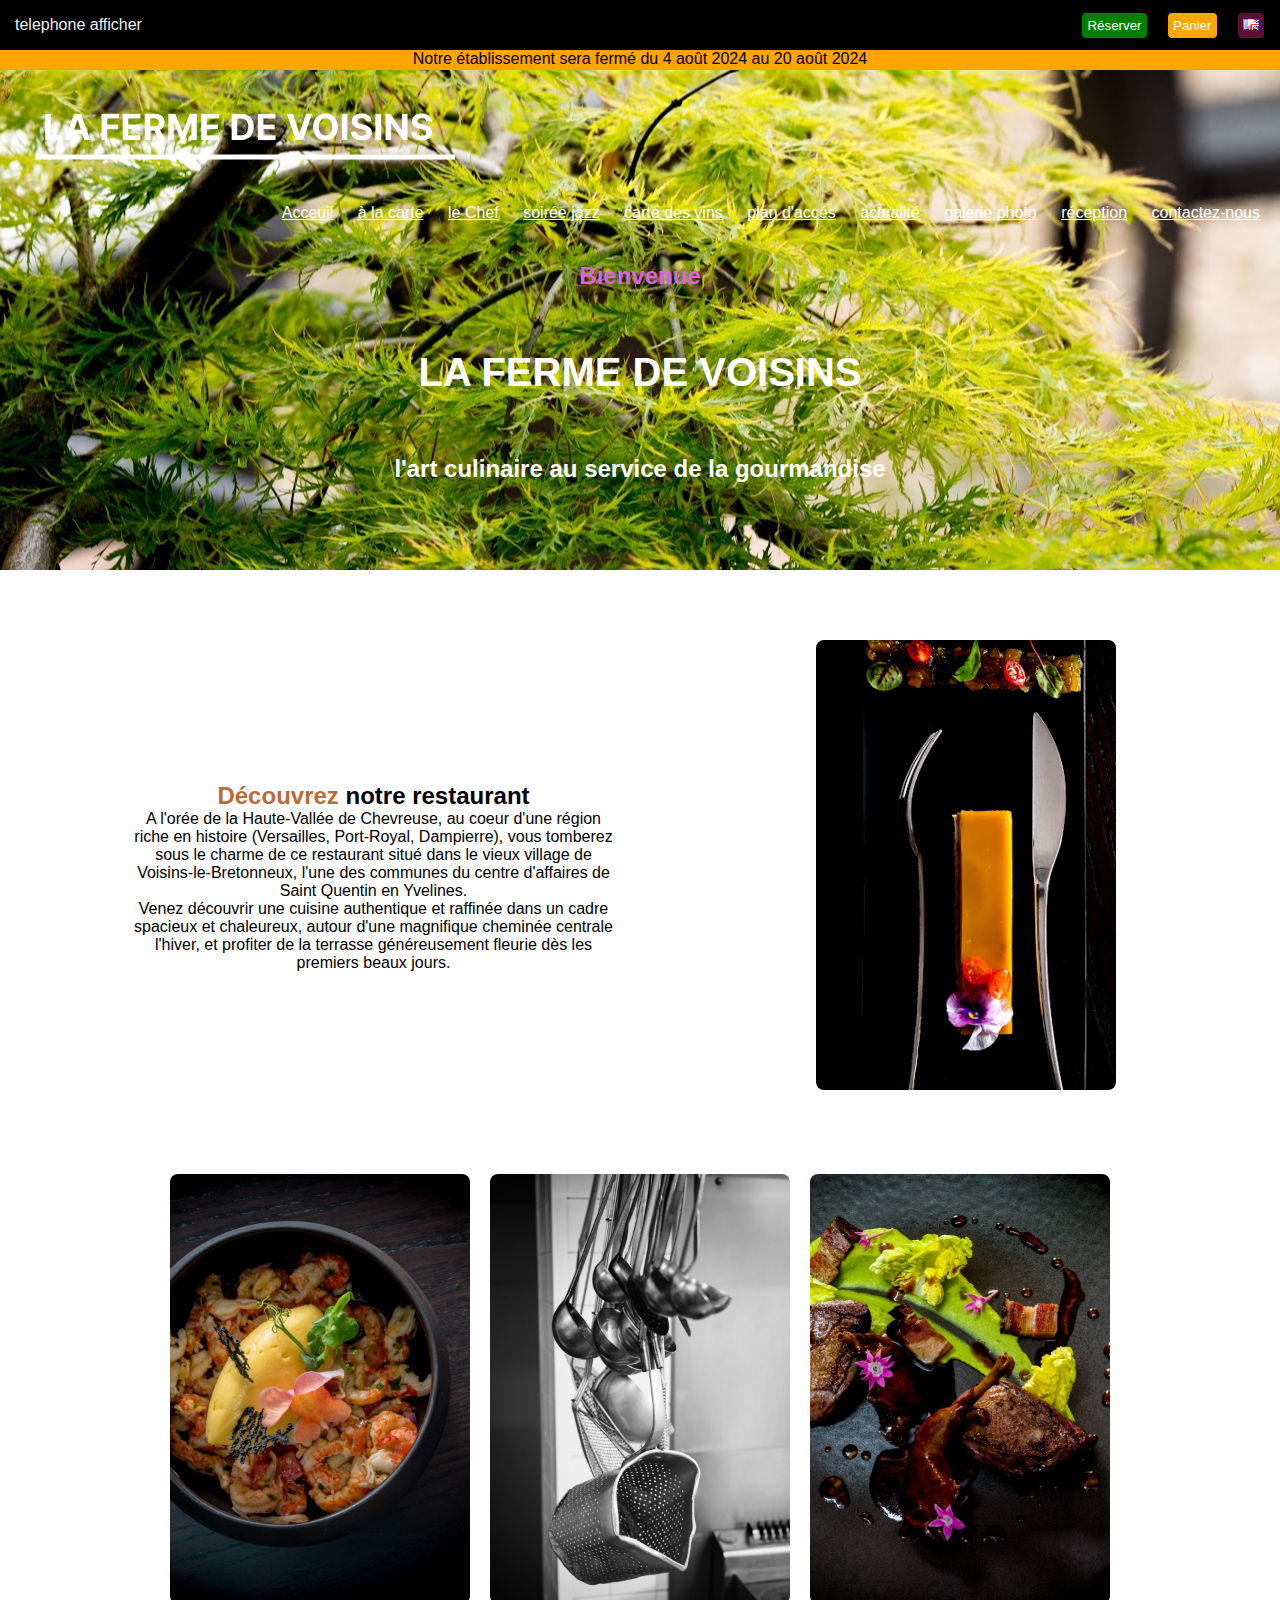
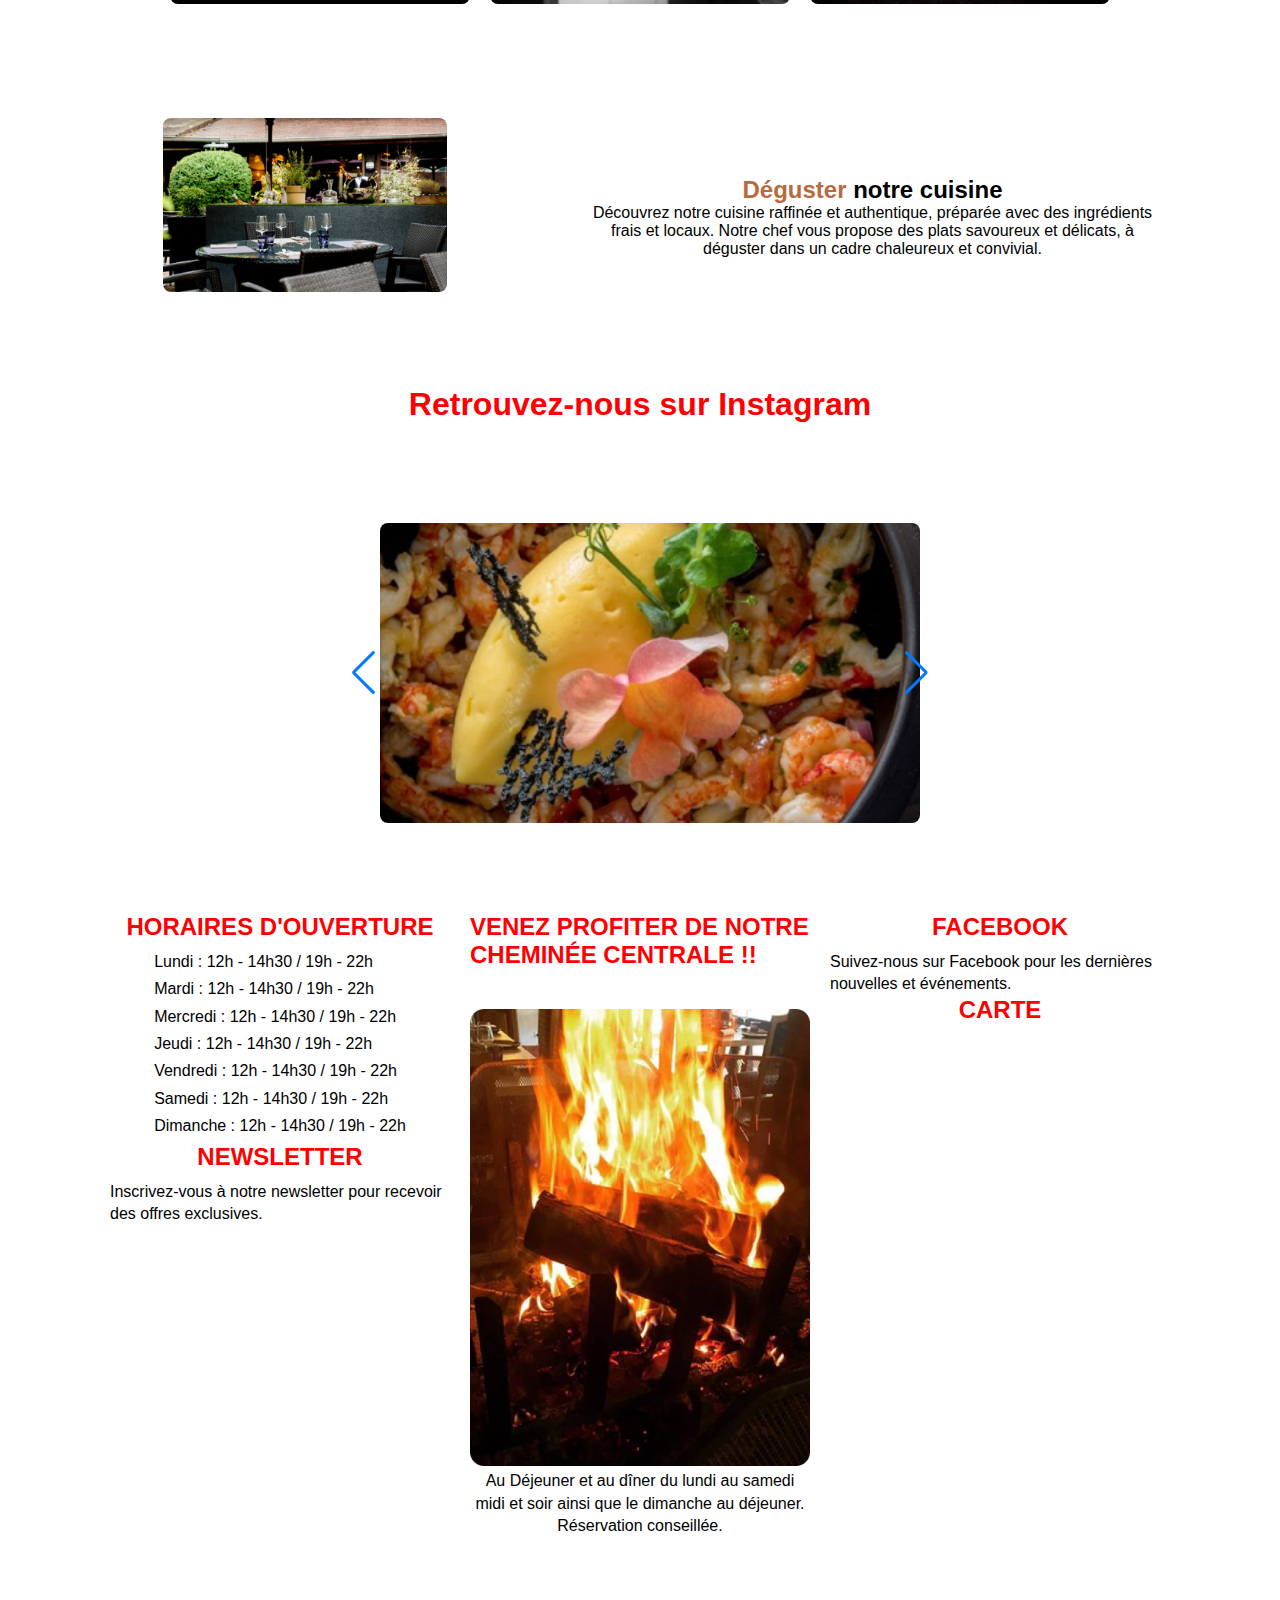
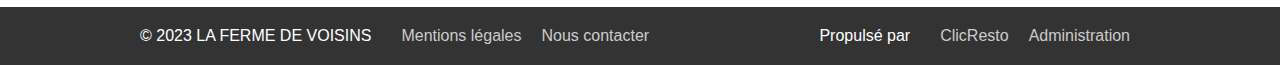
<file: index.html>
<!DOCTYPE html>
<html lang="fr">

<head>
    <meta charset="UTF-8">
    <meta name="viewport" content="width=device-width, initial-scale=1.0">
    <link rel="apple-touch-icon" sizes="180x180" href="./apple-touch-icon.png">
    <link rel="icon" type="image/png" sizes="32x32" href="./favicon-32x32.png">
    <link rel="icon" type="image/png" sizes="16x16" href="./favicon-16x16.png">
    <link rel="manifest" href="./site.webmanifest">
    <link rel="mask-icon" href="./safari-pinned-tab.svg" color="#5bbad5">
    <meta name="msapplication-TileColor" content="#da532c">
    <meta name="theme-color" content="#ffffff">
    <meta name="Restaurant - La Ferme Des Voisins" content="Venez découvrir notre restaurant ">
    <title>La Ferme Des Voisins</title>
    <link rel="stylesheet" href="https://cdn.jsdelivr.net/npm/swiper@11/swiper-bundle.min.css" />
    <link rel="stylesheet" href="./assets/css/app.css">
</head>

<body>
    <header>

        <div class="container-struct">

            <div class="container-row sb">
                <div>
                    <p class="tel">telephone afficher </p>
                </div>
                <div>
                    <nav class="barre">
                        <ul>
                            <li> <button class="reserver">Réserver</button></li>
                            <li><button class="panier">Panier</button></li>
                            <li class="languages">
                                <button class="lang">
                                    <img src="./assets/img/language.png" alt="Langues" class="btn-img">
                                </button>

                            </li>
                        </ul>
                    </nav>

                </div>

            </div>
        </div>
        <p class="bord">Notre établissement sera fermé du 4 août 2024 au 20 août 2024</p>
    </header>







    <main>
        <div class="container">
            <div class="container-bo">
                <div class="logo">
                    <a href="./index.html"><img src="./assets/img/logo.png" alt="logo de la ferme des voisins"></a>
                </div>
                <nav class="menu">
                    <ul>
                        <li><a href="./index.html">Acceuil</a></li>
                        <li><a href="./carte.html">à la carte</a></li>
                        <li><a href="./chef.html">le Chef</a></li>
                        <li><a href="./jazz.html">soirée jazz</a></li>
                        <li><a href="./boisson.html">carte des vins</a></li>
                        <li><a href="#contact">plan d'accés</a></li>
                        <li><a href="">actualité</a></li>
                        <li><a href="">galerie photo</a></li>
                        <li><a href="">réception</a></li>
                        <li><a href="">contactez-nous</a></li>
                    </ul>
                </nav>

            </div>
            <p class="wel">Bienvenue</p>

            <section class="welcome">
                <h1>LA FERME DE VOISINS</h1>
                <P class="r">l'art culinaire au service de la gourmandise</P>
            </section>
        </div>

        <div class="burger">
            <button class="burger-btn" id="burger-btn">☰</button>
            <nav class="mobile-menu" id="mobile-menu">
                <ul class="mobile-menu-content">
                    <li><a href="./index.html">Accueil</a></li>
                    <li><a href="./carte.html">à la carte</a></li>
                    <li><a href="./chef.html">le Chef</a></li>
                    <li><a href="./jazz.html">soirée jazz</a></li>
                    <li><a href="./boisson.html">carte des vins</a></li>
                    <li><a href="#contact">plan d'accés</a></li>
                    <li><a href="#">actualité</a></li>
                    <li><a href="#">galerie photo</a></li>
                    <li><a href="#">réception</a></li>
                    <li><a href="#">contactez-nous</a></li>
                </ul>
            </nav>
        </div>



        <div class="container-struct">
            <section class="restaurant">
                <div class="content">
                    <div class="text">
                        <h2 class="devouvrez"> <span>Découvrez</span> notre restaurant</h2>
                        <p class="deco">A l'orée de la Haute-Vallée de Chevreuse, au coeur d'une région riche en
                            histoire
                            (Versailles,
                            Port-Royal, Dampierre), vous tomberez sous le charme de ce restaurant situé dans le vieux
                            village de Voisins-le-Bretonneux, l'une des communes du centre d'affaires de Saint Quentin
                            en
                            Yvelines.</p>
                        <p class="deco">Venez découvrir une cuisine authentique et raffinée dans un cadre spacieux et
                            chaleureux,
                            autour
                            d'une magnifique cheminée centrale l'hiver, et profiter de la terrasse généreusement fleurie
                            dès
                            les premiers beaux jours.</p>
                    </div>
                    <div class="image b">
                        <img src="./assets/img/24.png" alt="Image du restaurant">
                    </div>
                </div>
            </section>


            <section class="gallery">
                <div class="gallery-item">
                    <img src="./assets/img/15.png" alt="Image 1">
                </div>
                <div class="gallery-item">
                    <img src="./assets/img/16.png" alt="Image 2">
                </div>
                <div class="gallery-item">
                    <img src="./assets/img/17.png" alt="Image 3">
                </div>
            </section>
            <div class="container-struct">
                <section class="cuisine">
                    <div class="con">
                        <div class="notre">
                            <img src="./assets/img/19.png" alt="Déguster notre cuisine">
                        </div>
                        <div class="te">
                            <h2 class="decouvrez"> <span>Déguster</span> notre cuisine</h2>
                            <p>Découvrez notre cuisine raffinée et authentique, préparée avec des ingrédients frais et
                                locaux.
                                Notre chef vous propose des plats savoureux et délicats, à déguster dans un cadre
                                chaleureux
                                et
                                convivial.</p>
                        </div>
                    </div>
                </section>
            </div>


            <section class="instagram">
                <h2 class="insta">Retrouvez-nous sur Instagram</h2>
                <hr>
            </section>

            <section class="carousel">
                <div class="swiper">
                    <div class="swiper-wrapper">
                        <div class="swiper-slide"><img src="/assets/img/15.png" alt="Image Carousel 1"></div>
                        <div class="swiper-slide"><img src="/assets/img/16.png" alt="Image Carousel 2"></div>
                        <div class="swiper-slide"><img src="/assets/img/17.png" alt="Image Carousel 3"></div>
                    </div>
                    <!-- Add Pagination -->
                    <div class="swiper-pagination"></div>
                    <!-- Add Navigation -->
                    <div class="swiper-button-next"></div>
                    <div class="swiper-button-prev"></div>
                </div>
            </section>
        </div>
        <div class="container-struct">
            <section class="additional-info">
                <div class="info-item">
                    <h2>HORAIRES D'OUVERTURE</h2>
                    <ul class="opening-hours">
                        <li>Lundi : 12h - 14h30 / 19h - 22h</li>
                        <li>Mardi : 12h - 14h30 / 19h - 22h</li>
                        <li>Mercredi : 12h - 14h30 / 19h - 22h</li>
                        <li>Jeudi : 12h - 14h30 / 19h - 22h</li>
                        <li>Vendredi : 12h - 14h30 / 19h - 22h</li>
                        <li>Samedi : 12h - 14h30 / 19h - 22h</li>
                        <li>Dimanche : 12h - 14h30 / 19h - 22h</li>
                    </ul>
                    <h2>NEWSLETTER</h2>
                    <p>Inscrivez-vous à notre newsletter pour recevoir des offres exclusives.</p>
                </div>
                <div class="info-item">
                    <h2>VENEZ PROFITER DE NOTRE CHEMINÉE CENTRALE !!</h2>
                    <div class="del">
                        <div>
                            <img src="./assets/img/23.png" alt="Cheminée centrale">
                        </div>
                        <div class="autour">
                            <p>Au Déjeuner et au dîner du lundi au samedi midi et soir ainsi que le dimanche au
                                déjeuner.

                                Réservation conseillée.</p>
                        </div>
                    </div>

                </div>


                <div class="info-item">
                    <h2>FACEBOOK</h2>
                    <p>Suivez-nous sur Facebook pour les dernières nouvelles et événements.</p>
                    <h2>CARTE</h2>
                    <iframe
                        src="https://www.google.com/maps/embed?pb=!1m18!1m12!1m3!1d2630.28213069075!2d2.0465447750510193!3d48.75740830780953!2m3!1f0!2f0!3f0!3m2!1i1024!2i768!4f13.1!3m3!1m2!1s0x47e680e1735e4a41%3A0xc3657bbd897f1e63!2s4%20Rue%20de%20Port%20Royal%2C%2078960%20Voisins-le-Bretonneux!5e0!3m2!1sfr!2sfr!4v1721898395826!5m2!1sfr!2sfr"
                        width="600" height="450" style="border:0;" allowfullscreen="" loading="lazy"
                        referrerpolicy="no-referrer-when-downgrade">
                    </iframe>

                </div>
            </section>

        </div>

    </main>

    <footer class="footer">
        <div class="footer-container">
            <div class="footer-left">
                <p>&copy; 2023 LA FERME DE VOISINS</p>
                <nav>
                    <ul>
                        <li><a href="#">Mentions légales</a></li>
                        <li><a href="#">Nous contacter</a></li>
                    </ul>
                </nav>
            </div>
            <div class="footer-right">
                <p>Propulsé par</p>
                <nav>
                    <ul>
                        <li><a href="#">ClicResto</a></li>
                        <li><a href="#">Administration</a></li>
                    </ul>
                </nav>
            </div>
        </div>


    </footer>



    <script src="./assets/js/app.js"></script>
    <script src="https://cdn.jsdelivr.net/npm/swiper@11/swiper-bundle.min.js"></script>


</body>

</html>
</file>
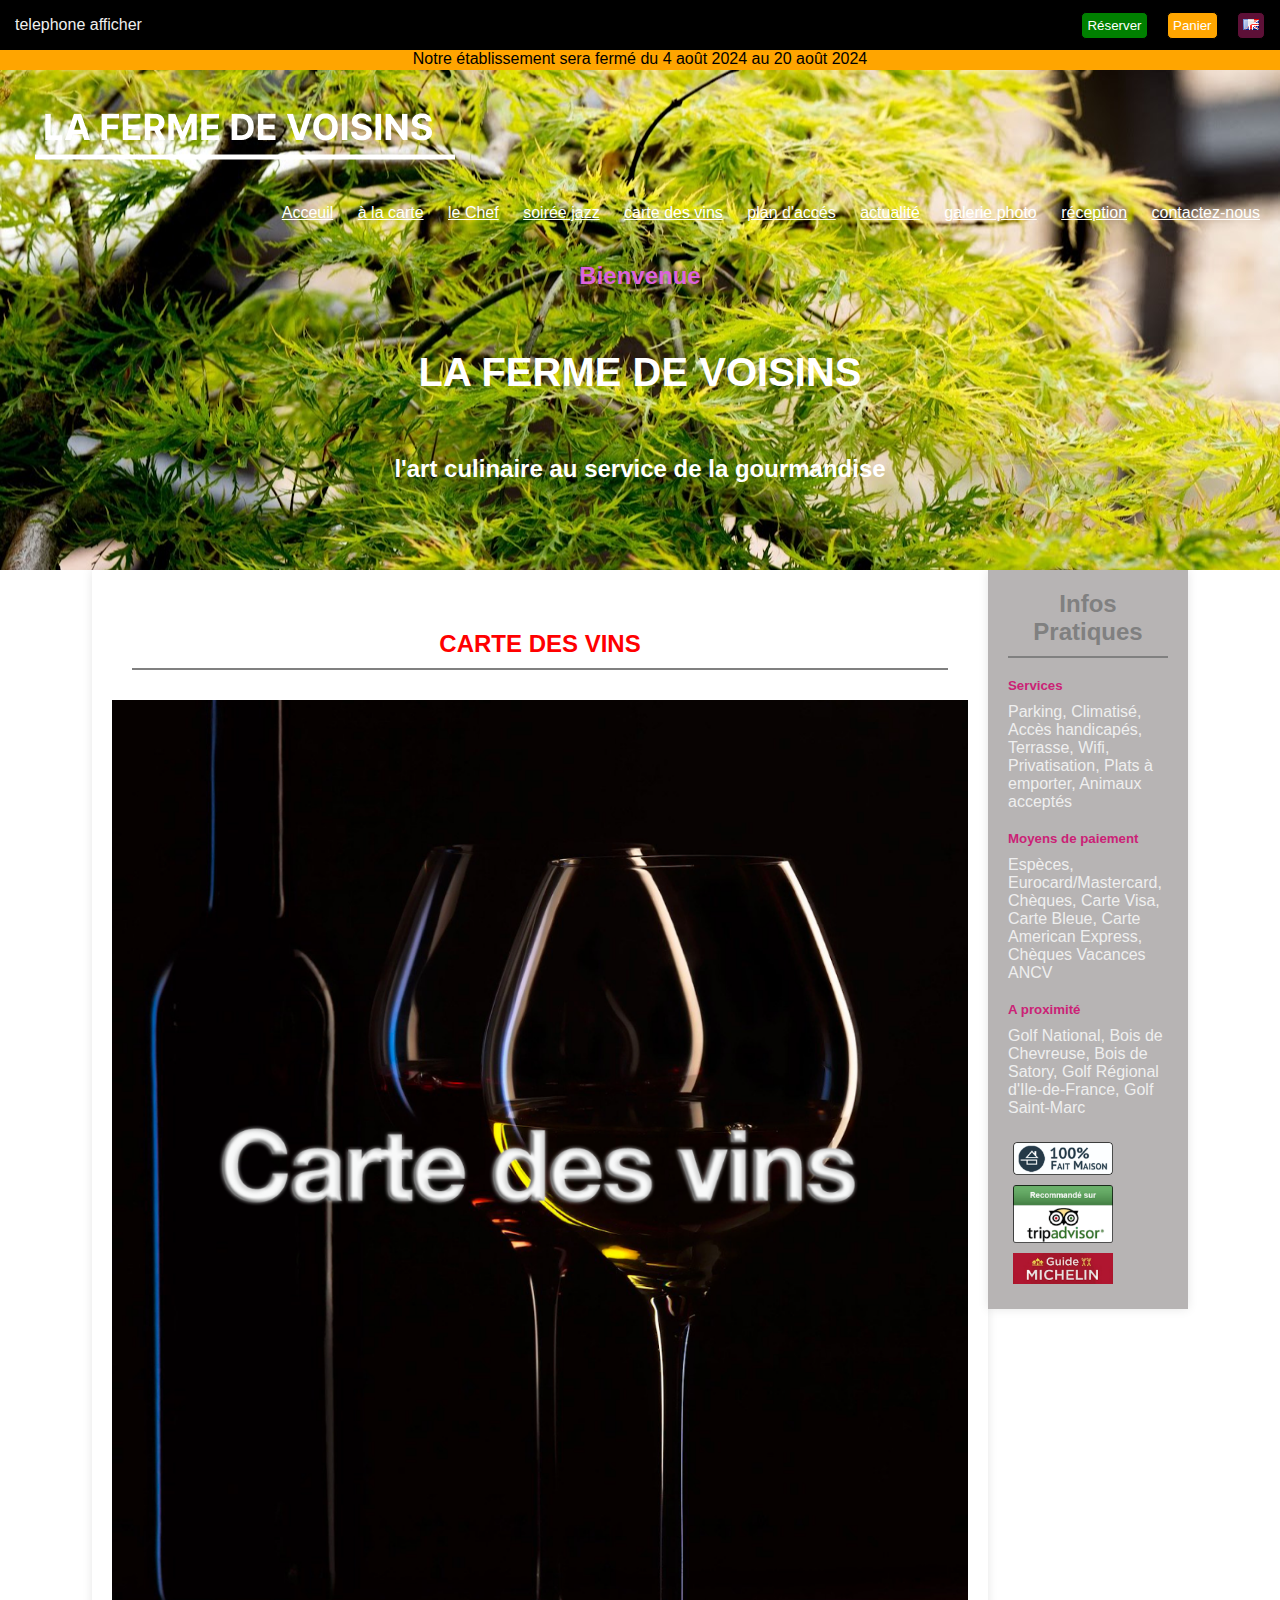
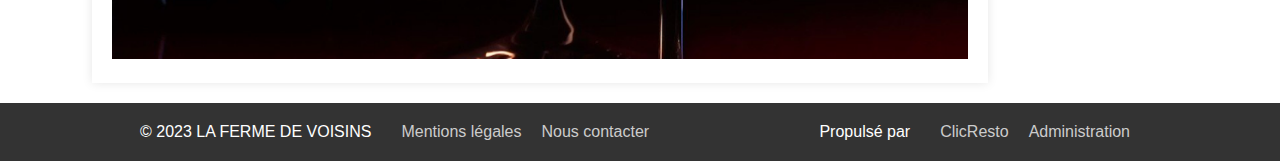
<file: boisson.html>
<!DOCTYPE html>
<html lang="en">

<head>
    <meta charset="UTF-8">
    <meta name="viewport" content="width=device-width, initial-scale=1.0">
    <link rel="apple-touch-icon" sizes="180x180" href="./apple-touch-icon.png">
    <link rel="icon" type="image/png" sizes="32x32" href="./favicon-32x32.png">
    <link rel="icon" type="image/png" sizes="16x16" href="./favicon-16x16.png">
    <link rel="manifest" href="./site.webmanifest">
    <link rel="mask-icon" href="./safari-pinned-tab.svg" color="#5bbad5">
    <meta name="msapplication-TileColor" content="#da532c">
    <meta name="theme-color" content="#ffffff">
    <title>La Ferme Des Voisins</title>
    <link rel="stylesheet" href="./assets/css/app.css">
</head>

<body>

    <header>

        <div class="container-struct">

            <div class="container-row sb">
                <div>
                    <p class="tel">telephone afficher </p>
                </div>
                <div>
                    <nav class="barre">
                        <ul>
                            <li> <button class="reserver">Réserver</button></li>
                            <li><button class="panier">Panier</button></li>
                            <li class="languages">
                                <button class="lang">
                                    <img src="./assets/img/language.png" alt="Langues" class="btn-img">
                                </button>
                            </li>
                        </ul>
                    </nav>

                </div>

            </div>
        </div>
        <p class="bord">Notre établissement sera fermé du 4 août 2024 au 20 août 2024</p>
    </header>
    <main>
        <div class="container">
            <div class="container-bo">
                <div class="logo">
                    <a href="./index.html"><img src="./assets/img/logo.png" alt="logo de la ferme des voisins"></a>
                </div>
                <nav class="menu">
                    <ul>
                        <li><a href="./index.html">Acceuil</a></li>
                        <li><a href="./carte.html">à la carte</a></li>
                        <li><a href="./chef.html">le Chef</a></li>
                        <li><a href="./jazz.html">soirée jazz</a></li>
                        <li><a href="./boisson.html">carte des vins</a></li>
                        <li><a href="#contact">plan d'accés</a></li>
                        <li><a href="">actualité</a></li>
                        <li><a href="">galerie photo</a></li>
                        <li><a href="">réception</a></li>
                        <li><a href="">contactez-nous</a></li>
                    </ul>
                </nav>

            </div>
            <p class="wel">Bienvenue</p>

            <section class="welcome">
                <h1>LA FERME DE VOISINS</h1>
                <P class="r">l'art culinaire au service de la gourmandise</P>
            </section>
        </div>

        <div class="burger">
            <button class="burger-btn" id="burger-btn">☰</button>
            <nav class="mobile-menu" id="mobile-menu">
                <ul class="mobile-menu-content">
                    <li><a href="./index.html">Accueil</a></li>
                    <li><a href="./carte.html">à la carte</a></li>
                    <li><a href="./chef.html">le Chef</a></li>
                    <li><a href="./jazz.html">soirée jazz</a></li>
                    <li><a href="./boisson.html">carte des vins</a></li>
                    <li><a href="#contact">plan d'accés</a></li>
                    <li><a href="#">actualité</a></li>
                    <li><a href="#">galerie photo</a></li>
                    <li><a href="#">réception</a></li>
                    <li><a href="#">contactez-nous</a></li>
                </ul>
            </nav>
        </div>
        <div class="container-struct">
            <div class="menu-container">

                <section class="menu-section">
                    <h1 class="ab">Carte des vins</h1>
                    <img src="./assets/img/50.png" alt="photos d'une soirée" class="vi">

                </section>
                <section class="infos-pratiques">
                    <h2 class="av">Infos Pratiques</h2>
                    <div class="services">
                        <h5 class="se">Services</h5>
                        <p>Parking, Climatisé, Accès handicapés, Terrasse, Wifi, Privatisation, Plats à emporter,
                            Animaux
                            acceptés</p>
                    </div>
                    <div class="moyens-paiement">
                        <h5 class="se">Moyens de paiement</h5>
                        <p>Espèces, Eurocard/Mastercard, Chèques, Carte Visa, Carte Bleue, Carte American Express,
                            Chèques
                            Vacances ANCV</p>
                    </div>
                    <div class="a-proximite">
                        <h5 class="se">A proximité</h5>
                        <p>Golf National, Bois de Chevreuse, Bois de Satory, Golf Régional d'Ile-de-France, Golf
                            Saint-Marc
                        </p>
                    </div>
                    <div class="recommandations">
                        <img src="./assets/img/44.png" alt="100% Fait Maison">
                        <img src="./assets/img/45.png" alt="Recommandé par Tripadvisor">
                        <img src="./assets/img/47.png" alt="Guide Michelin">
                    </div>
                </section>
            </div>
        </div>


    </main>

    <footer class="footer">
        <div class="footer-container">
            <div class="footer-left">
                <p>&copy; 2023 LA FERME DE VOISINS</p>
                <nav>
                    <ul>
                        <li><a href="#">Mentions légales</a></li>
                        <li><a href="#">Nous contacter</a></li>
                    </ul>
                </nav>
            </div>
            <div class="footer-right">
                <p>Propulsé par</p>
                <nav>
                    <ul>
                        <li><a href="#">ClicResto</a></li>
                        <li><a href="#">Administration</a></li>
                    </ul>
                </nav>
            </div>
        </div>


    </footer>

    <script src="./assets/js/app.js"></script>
</body>

</html>
</file>
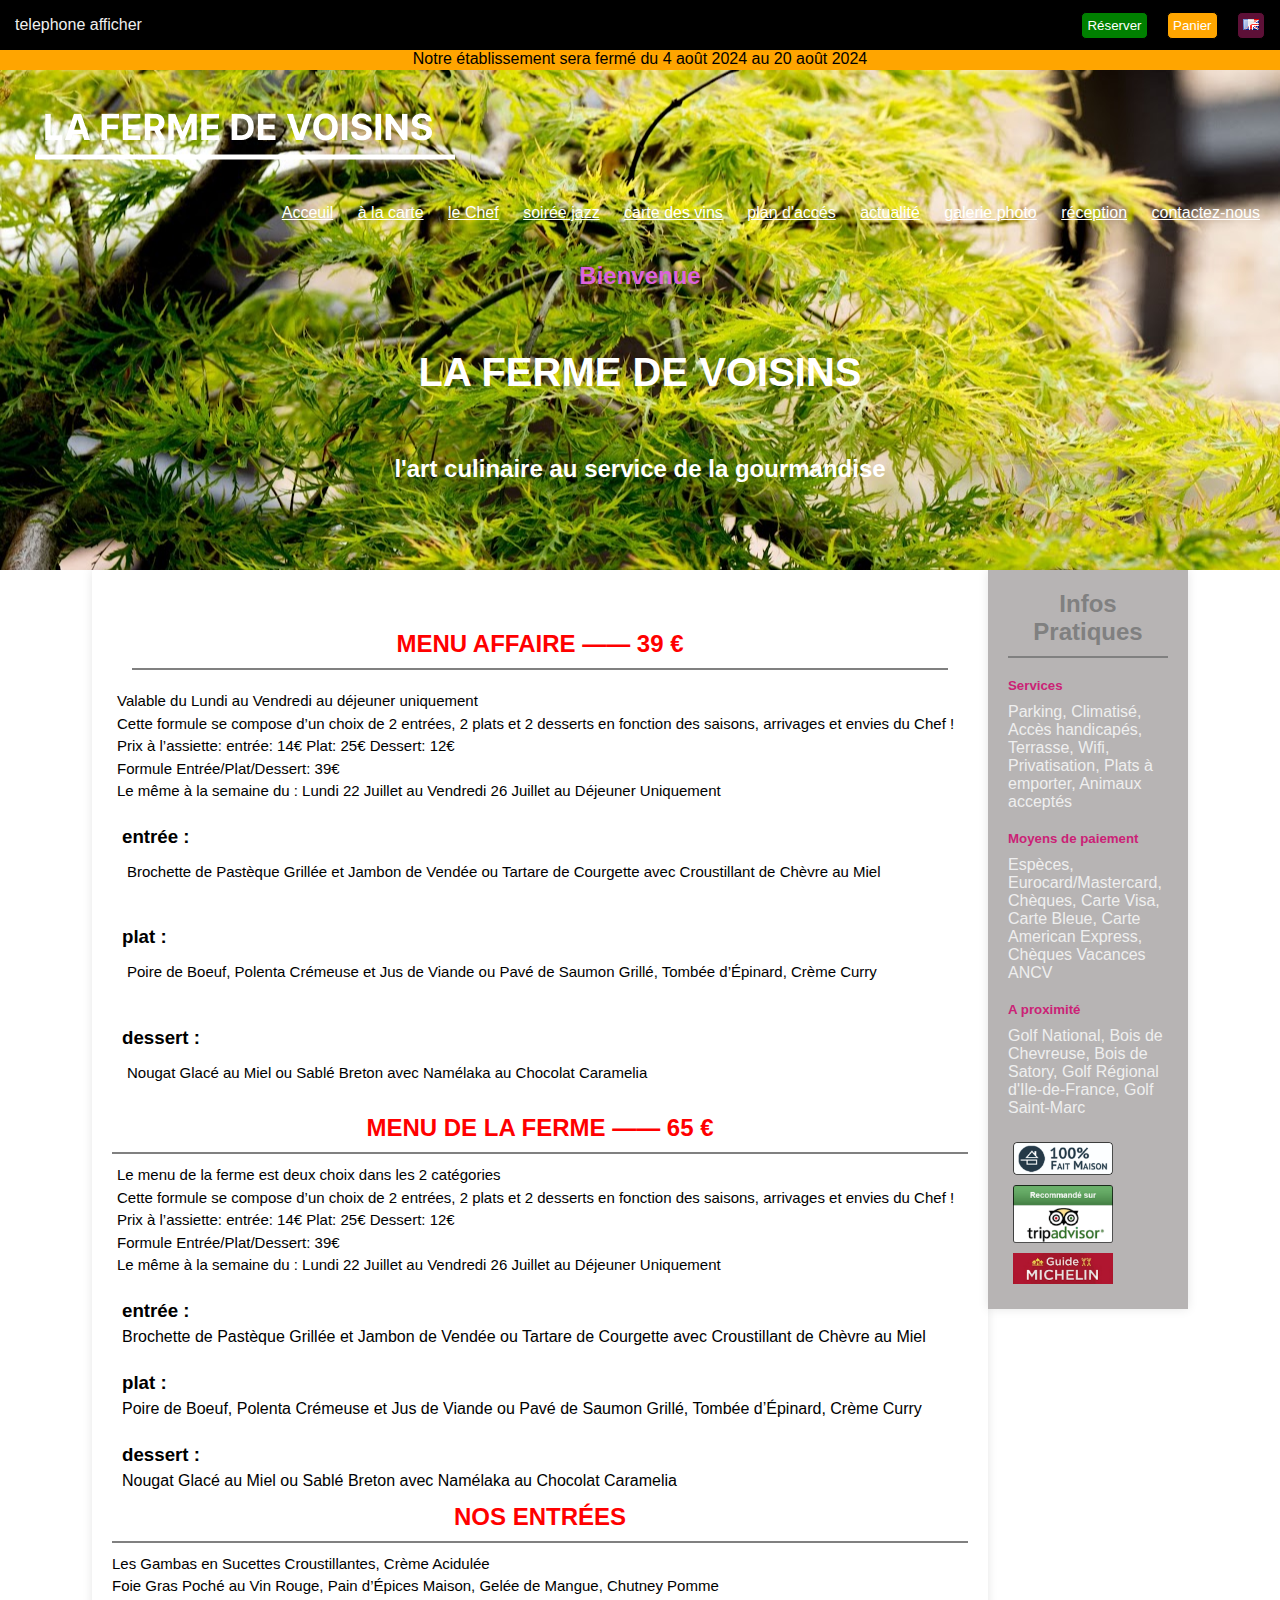
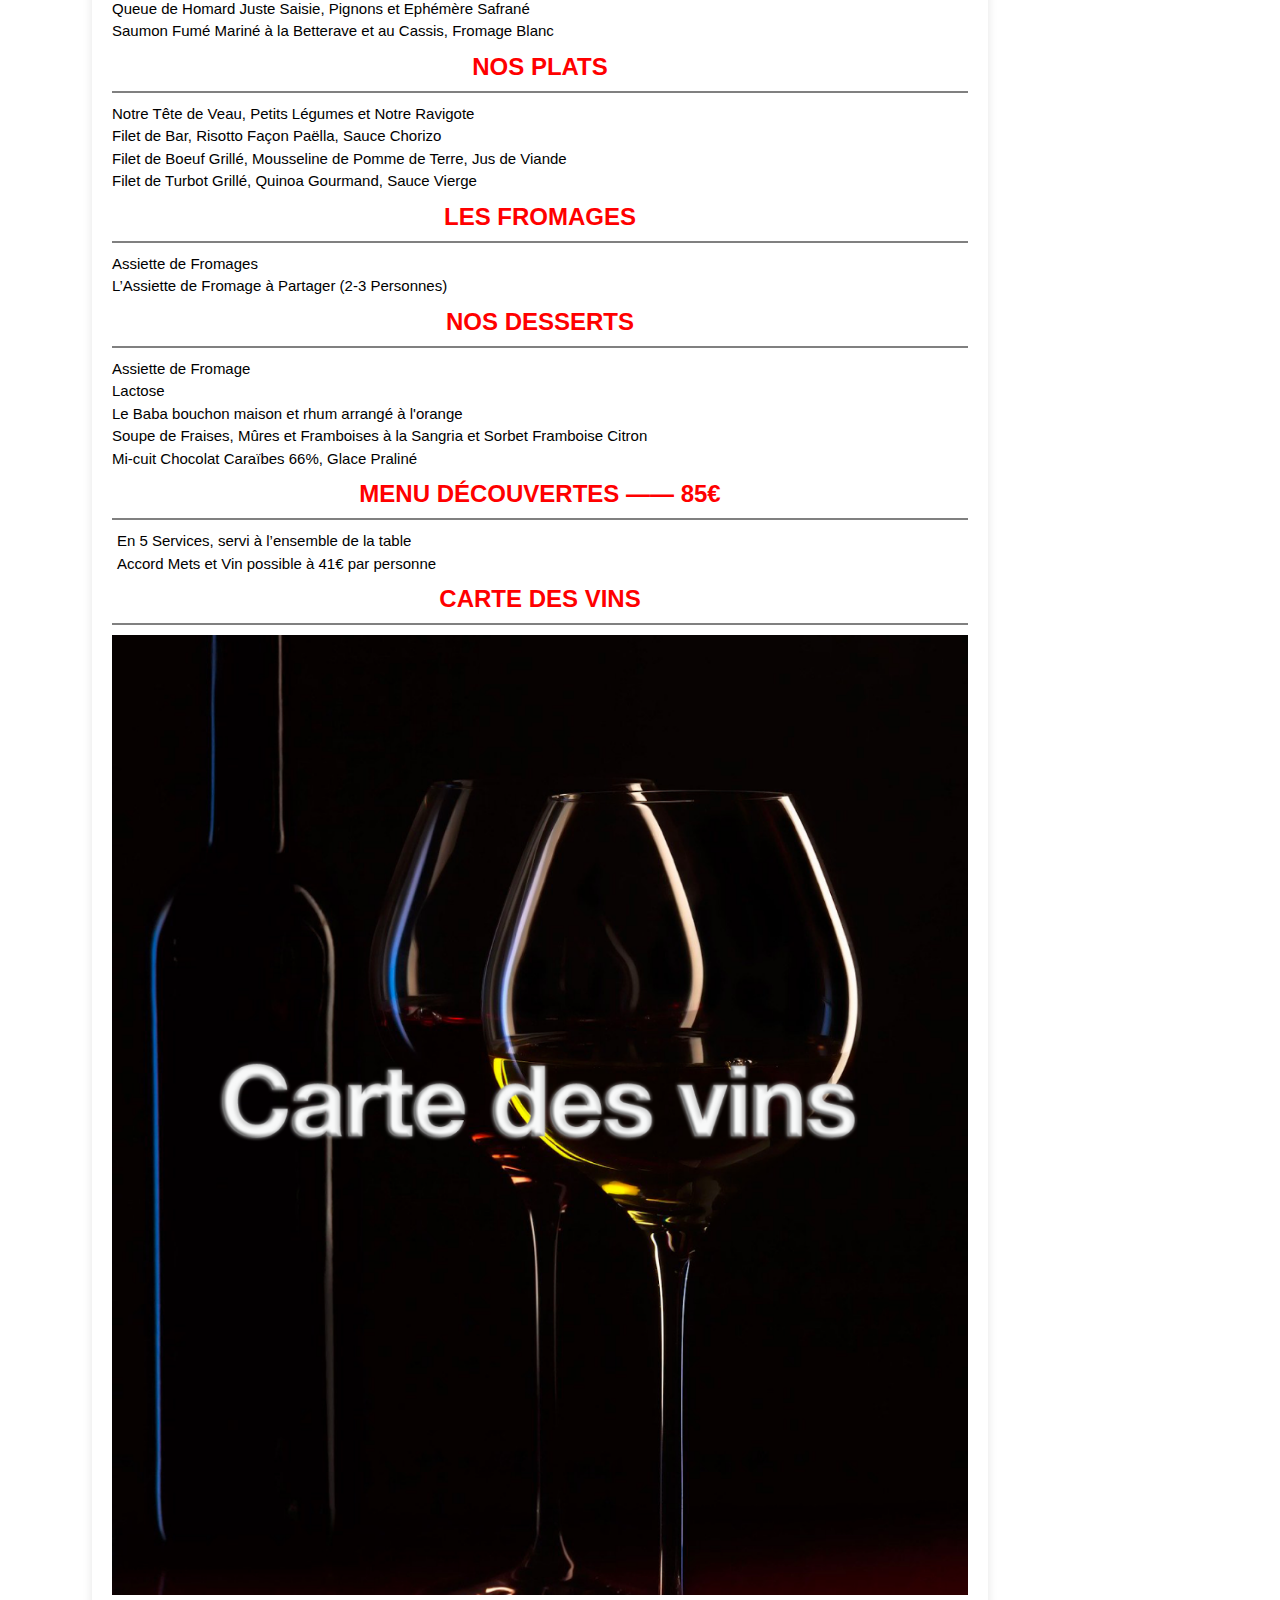
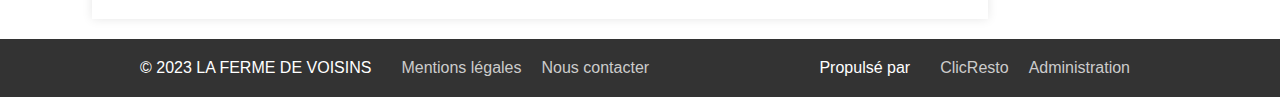
<file: carte.html>
<!DOCTYPE html>
<html lang="en">

<head>
    <meta charset="UTF-8">
    <meta name="viewport" content="width=device-width, initial-scale=1.0">
    <link rel="apple-touch-icon" sizes="180x180" href="./apple-touch-icon.png">
    <link rel="icon" type="image/png" sizes="32x32" href="./favicon-32x32.png">
    <link rel="icon" type="image/png" sizes="16x16" href="./favicon-16x16.png">
    <link rel="manifest" href="./site.webmanifest">
    <link rel="mask-icon" href="./safari-pinned-tab.svg" color="#5bbad5">
    <meta name="msapplication-TileColor" content="#da532c">
    <meta name="theme-color" content="#ffffff">
    <title>La Ferme Des Voisins</title>
    <link rel="stylesheet" href="./assets/css/app.css">
</head>

<body>
    <header>

        <div class="container-struct">

            <div class="container-row sb">
                <div>
                    <p class="tel">telephone afficher </p>
                </div>
                <div>
                    <nav class="barre">
                        <ul>
                            <li> <button class="reserver">Réserver</button></li>
                            <li><button class="panier">Panier</button></li>
                            <li class="languages">
                                <button class="lang">
                                    <img src="/assets/img/language.png" alt="Langues" class="btn-img">
                                </button>
                                <!-- <div class="content">
                                <a href="#">Français</a>
                                <a href="#">English</a>
                                <a href="#">Español</a>
                            </div> -->
                            </li>
                        </ul>
                    </nav>

                </div>

            </div>
        </div>
        <p class="bord">Notre établissement sera fermé du 4 août 2024 au 20 août 2024</p>
    </header>

    <main>
        <div class="container">
            <div class="container-bo">
                <div class="logo">
                    <a href="./index.html"><img src="./assets/img/logo.png" alt="logo de la ferme des voisins"></a>
                </div>
                <nav class="menu">
                    <ul>
                        <li><a href="./index.html">Acceuil</a></li>
                        <li><a href="./carte.html">à la carte</a></li>
                        <li><a href="./chef.html">le Chef</a></li>
                        <li><a href="./jazz.html">soirée jazz</a></li>
                        <li><a href="./boisson.html">carte des vins</a></li>
                        <li><a href="#contact">plan d'accés</a></li>
                        <li><a href="">actualité</a></li>
                        <li><a href="">galerie photo</a></li>
                        <li><a href="">réception</a></li>
                        <li><a href="">contactez-nous</a></li>
                    </ul>
                </nav>

            </div>
            <p class="wel">Bienvenue</p>

            <section class="welcome">
                <h1>LA FERME DE VOISINS</h1>
                <P class="r">l'art culinaire au service de la gourmandise</P>
            </section>
        </div>

        <div class="burger">
            <button class="burger-btn" id="burger-btn">☰</button>
            <nav class="mobile-menu" id="mobile-menu">
                <ul class="mobile-menu-content">
                    <li><a href="./index.html">Accueil</a></li>
                    <li><a href="./carte.html">à la carte</a></li>
                    <li><a href="./chef.html">le Chef</a></li>
                    <li><a href="./jazz.html">soirée jazz</a></li>
                    <li><a href="./boisson.html">carte des vins</a></li>
                    <li><a href="#contact">plan d'accés</a></li>
                    <li><a href="#">actualité</a></li>
                    <li><a href="#">galerie photo</a></li>
                    <li><a href="#">réception</a></li>
                    <li><a href="#">contactez-nous</a></li>
                </ul>
            </nav>
        </div>
        <div class="container-struct">
            <div class="menu-container">

                <section class="menu-section">
                    <h1 class="ab">Menu Affaire —— 39 €</h1>
                    <p class="aff">
                        Valable du Lundi au Vendredi au déjeuner uniquement<br>
                        Cette formule se compose d’un choix de 2 entrées, 2 plats et 2 desserts en fonction des saisons,
                        arrivages et envies du Chef !<br>
                        Prix à l’assiette: entrée: 14€ Plat: 25€ Dessert: 12€<br>
                        Formule Entrée/Plat/Dessert: 39€<br>
                        Le même à la semaine du : Lundi 22 Juillet au Vendredi 26 Juillet au Déjeuner Uniquement
                    </p>
                    <div class="menu-items">
                        <div class="menu-category">
                            <h3 class="ent">entrée :</h3>
                            <p class="aff">Brochette de Pastèque Grillée et Jambon de Vendée ou Tartare de Courgette
                                avec
                                Croustillant
                                de
                                Chèvre au Miel</p>
                        </div>
                        <div class="menu-category">
                            <h3 class="ent">plat :</h3>
                            <p class="aff">Poire de Boeuf, Polenta Crémeuse et Jus de Viande ou Pavé de Saumon Grillé,
                                Tombée
                                d’Épinard,
                                Crème Curry</p>
                        </div>
                        <div class="menu-category">
                            <h3 class="ent">dessert :</h3>
                            <p class="aff">Nougat Glacé au Miel ou Sablé Breton avec Namélaka au Chocolat Caramelia</p>
                        </div>
                    </div>
                    <h2 class="au">Menu de la Ferme —— 65 €</h2>
                    <p class="aff">
                        Le menu de la ferme est deux choix dans les 2 catégories<br>
                        Cette formule se compose d’un choix de 2 entrées, 2 plats et 2 desserts en fonction des saisons,
                        arrivages et envies du Chef !<br>
                        Prix à l’assiette: entrée: 14€ Plat: 25€ Dessert: 12€<br>
                        Formule Entrée/Plat/Dessert: 39€<br>
                        Le même à la semaine du : Lundi 22 Juillet au Vendredi 26 Juillet au Déjeuner Uniquement
                    </p>
                    <div class="menu-items">
                        <div class="menu-category">
                            <h3 class="an">entrée :</h3>
                            <p>Brochette de Pastèque Grillée et Jambon de Vendée ou Tartare de Courgette avec
                                Croustillant de
                                Chèvre au Miel</p>
                        </div>
                        <div class="menu-category">
                            <h3 class="an">plat :</h3>
                            <p>Poire de Boeuf, Polenta Crémeuse et Jus de Viande ou Pavé de Saumon Grillé, Tombée
                                d’Épinard,
                                Crème Curry</p>
                        </div>
                        <div class="menu-category">
                            <h3 class="an">dessert :</h3>
                            <p>Nougat Glacé au Miel ou Sablé Breton avec Namélaka au Chocolat Caramelia</p>
                        </div>
                    </div>
                    <h2 class="au">Nos Entrées</h2>
                    <ul class="es">
                        <li>Les Gambas en Sucettes Croustillantes, Crème Acidulée</li>
                        <li>Foie Gras Poché au Vin Rouge, Pain d’Épices Maison, Gelée de Mangue, Chutney Pomme</li>
                        <li>Queue de Homard Juste Saisie, Pignons et Ephémère Safrané</li>
                        <li>Saumon Fumé Mariné à la Betterave et au Cassis, Fromage Blanc</li>
                    </ul>
                    <h2 class="au">Nos Plats</h2>
                    <ul class="es">
                        <li>Notre Tête de Veau, Petits Légumes et Notre Ravigote</li>
                        <li>Filet de Bar, Risotto Façon Paëlla, Sauce Chorizo</li>
                        <li>Filet de Boeuf Grillé, Mousseline de Pomme de Terre, Jus de Viande</li>
                        <li>Filet de Turbot Grillé, Quinoa Gourmand, Sauce Vierge</li>
                    </ul>
                    <h2 class="au">Les Fromages</h2>
                    <ul class="es">
                        <li>Assiette de Fromages</li>
                        <li>L’Assiette de Fromage à Partager (2-3 Personnes)</li>
                    </ul>
                    <h2 class="au">Nos Desserts</h2>
                    <ul class="es">
                        <li>Assiette de Fromage <br> Lactose</li>
                        <li>Le Baba bouchon maison et rhum arrangé à l'orange</li>
                        <li>Soupe de Fraises, Mûres et Framboises à la Sangria et Sorbet Framboise Citron</li>
                        <li>Mi-cuit Chocolat Caraïbes 66%, Glace Praliné</li>
                    </ul>
                    <h2 class="au">Menu Découvertes —— 85€</h2>
                    <p class="aff">
                        En 5 Services, servi à l’ensemble de la table<br>
                        Accord Mets et Vin possible à 41€ par personne
                    </p>
                    <h2 class="au">Carte des Vins</h2>
                    <img src="./assets/img/50.png" alt="Carte des Vins" class="vi">
                </section>
                </section>
                <section class="infos-pratiques">
                    <h2 class="av">Infos Pratiques</h2>
                    <div class="services">
                        <h5 class="se">Services</h5>
                        <p>Parking, Climatisé, Accès handicapés, Terrasse, Wifi, Privatisation, Plats à emporter,
                            Animaux
                            acceptés</p>
                    </div>
                    <div class="moyens-paiement">
                        <h5 class="se">Moyens de paiement</h5>
                        <p>Espèces, Eurocard/Mastercard, Chèques, Carte Visa, Carte Bleue, Carte American Express,
                            Chèques
                            Vacances ANCV</p>
                    </div>
                    <div class="a-proximite">
                        <h5 class="se">A proximité</h5>
                        <p>Golf National, Bois de Chevreuse, Bois de Satory, Golf Régional d'Ile-de-France, Golf
                            Saint-Marc
                        </p>
                    </div>
                    <div class="recommandations">
                        <img src="./assets/img/44.png" alt="100% Fait Maison">
                        <img src="./assets/img/45.png" alt="Recommandé par Tripadvisor">
                        <img src="./assets/img/47.png" alt="Guide Michelin">
                    </div>
                </section>
            </div>
        </div>




    </main>

    <footer class="footer">
        <div class="footer-container">
            <div class="footer-left">
                <p>&copy; 2023 LA FERME DE VOISINS</p>
                <nav>
                    <ul>
                        <li><a href="#">Mentions légales</a></li>
                        <li><a href="#">Nous contacter</a></li>
                    </ul>
                </nav>
            </div>
            <div class="footer-right">
                <p>Propulsé par</p>
                <nav>
                    <ul>
                        <li><a href="#">ClicResto</a></li>
                        <li><a href="#">Administration</a></li>
                    </ul>
                </nav>
            </div>
        </div>


    </footer>

    <script src="./assets/js/app.js"></script>
</body>

</html>
</file>
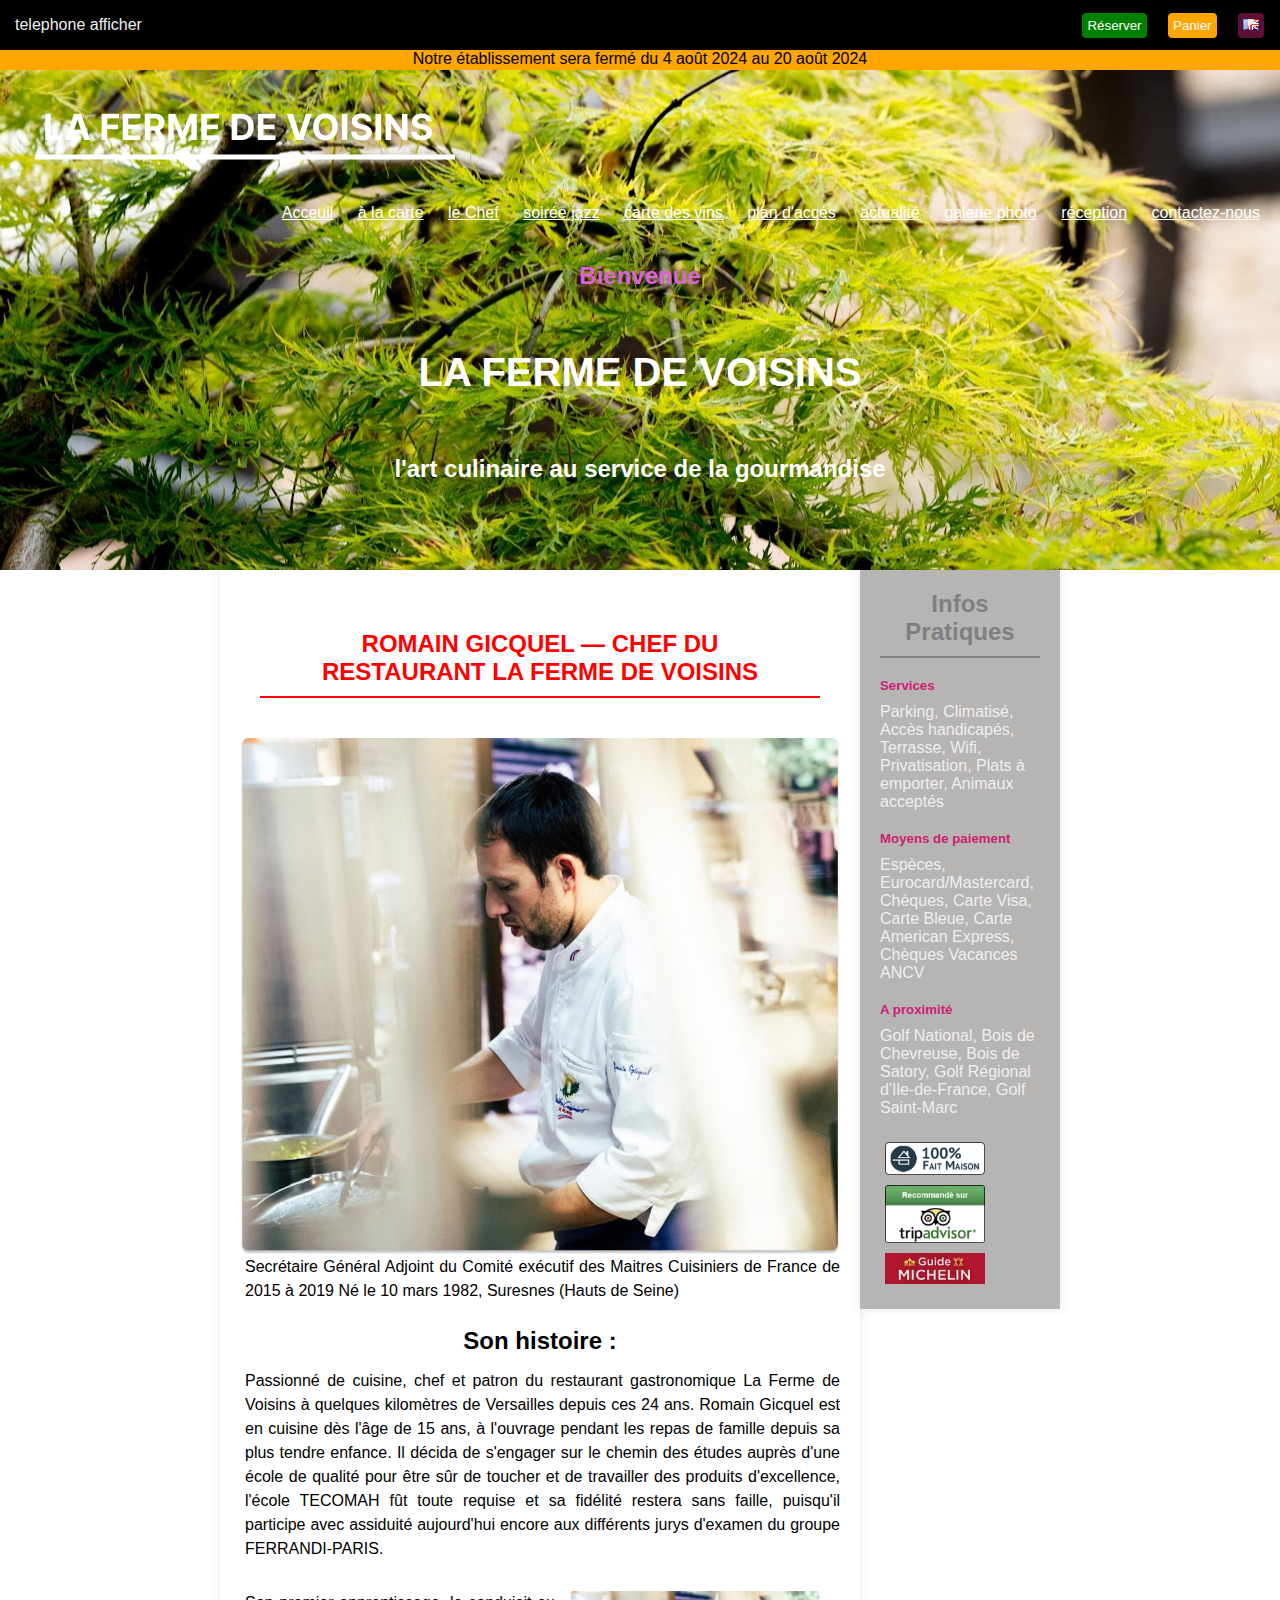
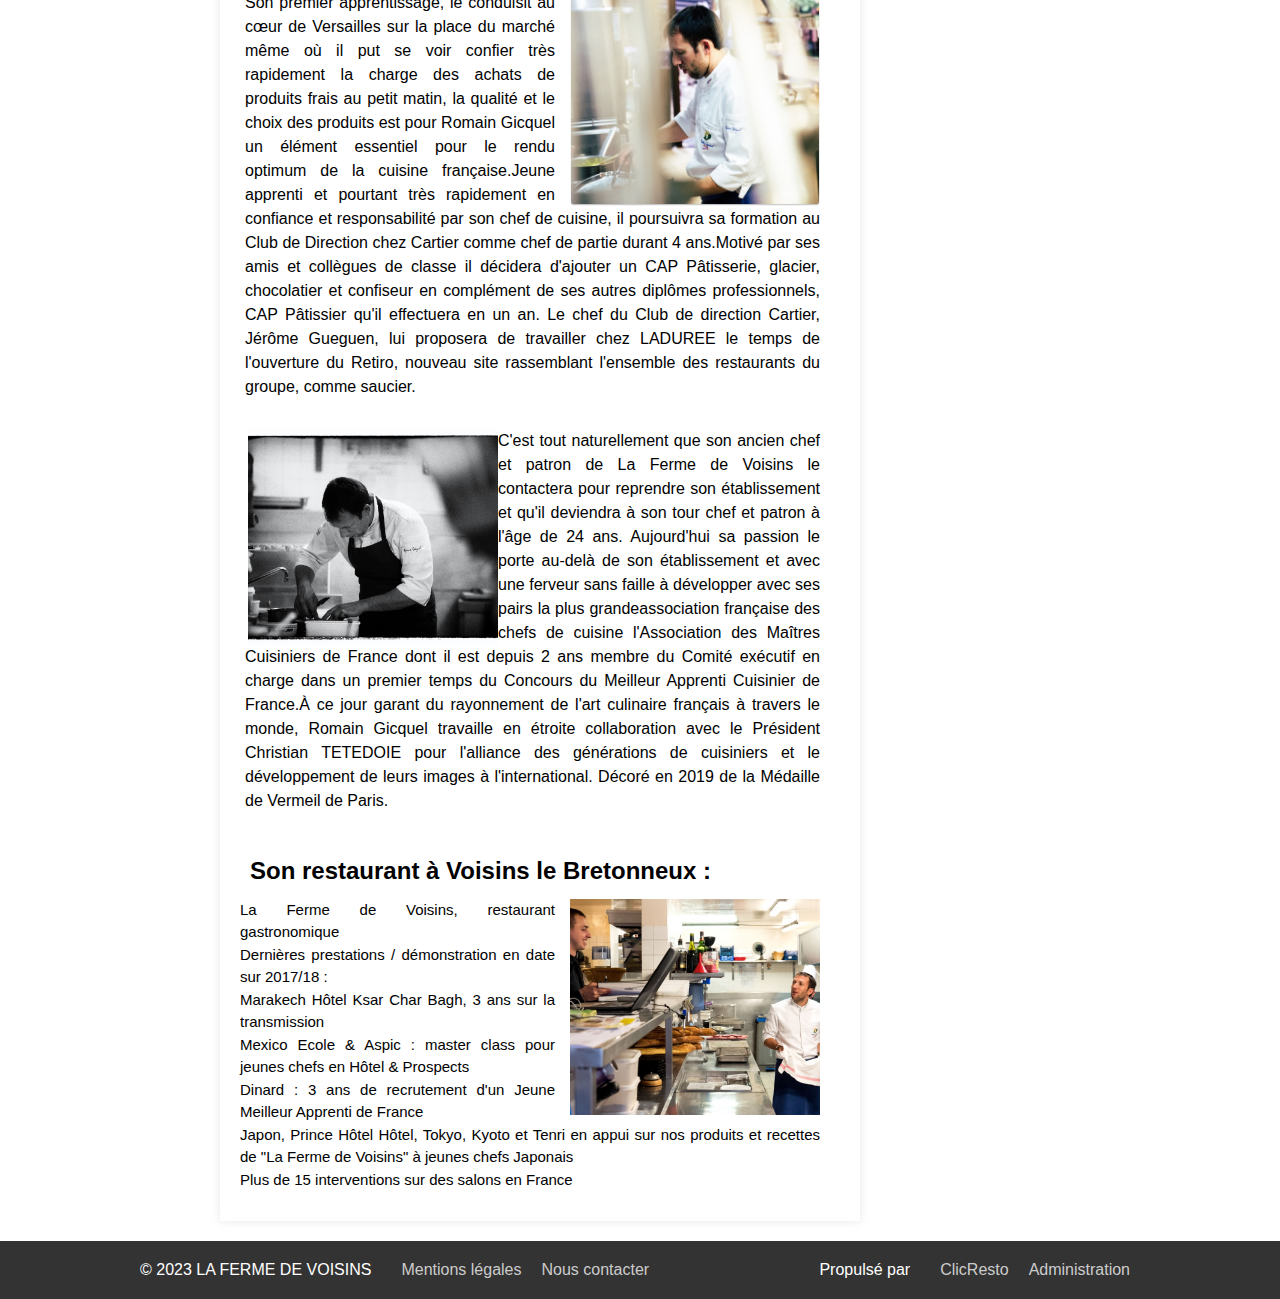
<file: chef.html>
<!DOCTYPE html>
<html lang="en">

<head>
    <meta charset="UTF-8">
    <meta name="viewport" content="width=device-width, initial-scale=1.0">
    <link rel="apple-touch-icon" sizes="180x180" href="./apple-touch-icon.png">
    <link rel="icon" type="image/png" sizes="32x32" href="./favicon-32x32.png">
    <link rel="icon" type="image/png" sizes="16x16" href="./favicon-16x16.png">
    <link rel="manifest" href="./site.webmanifest">
    <link rel="mask-icon" href="./safari-pinned-tab.svg" color="#5bbad5">
    <meta name="msapplication-TileColor" content="#da532c">
    <meta name="theme-color" content="#ffffff">
    <title>La Ferme Des Voisins</title>
    <link rel="stylesheet" href="./assets/css/app.css">
</head>

<body>

    <header>

        <div class="container-struct">

            <div class="container-row sb">
                <div>
                    <p class="tel">telephone afficher </p>
                </div>
                <div>
                    <nav class="barre">
                        <ul>
                            <li> <button class="reserver">Réserver</button></li>
                            <li><button class="panier">Panier</button></li>
                            <li class="languages">
                                <button class="lang">
                                    <img src="./assets/img/language.png" alt="Langues" class="btn-img">
                                </button>
                                <!-- <div class="content">
                                <a href="#">Français</a>
                                <a href="#">English</a>
                                <a href="#">Español</a>
                            </div> -->
                            </li>
                        </ul>
                    </nav>

                </div>

            </div>
        </div>
        <p class="bord">Notre établissement sera fermé du 4 août 2024 au 20 août 2024</p>
    </header>
    <main>
        <div class="container">
            <div class="container-bo">
                <div class="logo">
                    <a href="./index.html"><img src="./assets/img/logo.png" alt="logo de la ferme des voisins"></a>
                </div>
                <nav class="menu">
                    <ul>
                        <li><a href="./index.html">Acceuil</a></li>
                        <li><a href="./carte.html">à la carte</a></li>
                        <li><a href="./chef.html">le Chef</a></li>
                        <li><a href="./jazz.html">soirée jazz</a></li>
                        <li><a href="./boisson.html">carte des vins</a></li>
                        <li><a href="#contact">plan d'accés</a></li>
                        <li><a href="">actualité</a></li>
                        <li><a href="">galerie photo</a></li>
                        <li><a href="">réception</a></li>
                        <li><a href="">contactez-nous</a></li>
                    </ul>
                </nav>

            </div>
            <p class="wel">Bienvenue</p>

            <section class="welcome">
                <h1>LA FERME DE VOISINS</h1>
                <P class="r">l'art culinaire au service de la gourmandise</P>
            </section>
        </div>

        <div class="burger">
            <button class="burger-btn" id="burger-btn">☰</button>
            <nav class="mobile-menu" id="mobile-menu">
                <ul class="mobile-menu-content">
                    <li><a href="./index.html">Accueil</a></li>
                    <li><a href="./carte.html">à la carte</a></li>
                    <li><a href="./chef.html">le Chef</a></li>
                    <li><a href="./jazz.html">soirée jazz</a></li>
                    <li><a href="./boisson.html">carte des vins</a></li>
                    <li><a href="#contact">plan d'accés</a></li>
                    <li><a href="#">actualité</a></li>
                    <li><a href="#">galerie photo</a></li>
                    <li><a href="#">réception</a></li>
                    <li><a href="#">contactez-nous</a></li>
                </ul>
            </nav>
        </div>
        <div class="container-struct">
            <div class="chef-container">
                <section class="chef-section">

                    <h1 class="ao">ROMAIN GICQUEL — CHEF DU RESTAURANT LA FERME DE VOISINS</h1>
                    <img src="./assets/img/IMAGE DU CHEF.png" alt="Romain Gicquel" class="chef-image">
                    <div class="chef-details">
                        <p class="eff">Secrétaire Général Adjoint du Comité exécutif des Maitres Cuisiniers de France de
                            2015 à
                            2019
                            Né le 10 mars 1982, Suresnes (Hauts de Seine)
                        </p>
                    </div>
                    <h2 class="am">Son histoire :</h2>
                    <p class="eff">Passionné de cuisine, chef et patron du restaurant gastronomique La Ferme de Voisins
                        à
                        quelques
                        kilomètres de Versailles depuis ces 24 ans. Romain Gicquel est en cuisine dès l'âge de
                        15 ans, à
                        l'ouvrage pendant les repas de famille depuis sa plus tendre enfance. Il décida de
                        s'engager sur
                        le
                        chemin des études auprès d'une école de qualité pour être sûr de toucher et de
                        travailler des
                        produits d'excellence, l'école TECOMAH fût toute requise et sa fidélité restera sans
                        faille,
                        puisqu'il participe avec assiduité aujourd'hui encore aux différents jurys d'examen du
                        groupe
                        FERRANDI-PARIS.</p>
                    <div class="text-image-container">
                        <div class="egg">
                            <p class="eff clearfix">
                                <img src="./assets/img/IMAGE DU CHEF.png" alt="Romain Gicquel" class="small-image droite">
                                Son premier apprentissage, le conduisit au cœur de Versailles sur la place du
                                marché
                                même où il
                                put
                                se voir confier très rapidement la charge des achats de produits frais au petit matin,
                                la
                                qualité et
                                le choix des produits est pour Romain Gicquel un élément essentiel pour le rendu optimum
                                de
                                la
                                cuisine française.Jeune apprenti et pourtant très rapidement en confiance et responsabilité par
                                son
                                chef de
                                cuisine, il
                                poursuivra sa formation au Club de Direction chez Cartier comme chef de partie durant 4
                                ans.Motivé par ses amis et collègues de classe il décidera d'ajouter un CAP
                                Pâtisserie,
                                glacier,
                                chocolatier et confiseur en complément de ses autres diplômes professionnels, CAP
                                Pâtissier
                                qu'il
                                effectuera en un an. Le chef du Club de direction Cartier, Jérôme Gueguen, lui proposera
                                de
                                travailler chez LADUREE le temps de l'ouverture du Retiro, nouveau site rassemblant
                                l'ensemble
                                des
                                restaurants du groupe, comme saucier.</p>
                           
                            

                        </div>
                    </div>
                    <div class="text-image-container">
                        <div class="egg">
                            <p class="eff clearfix">
                                <img src="./assets/img/51.png" alt="Romain Gicquel" class="small-image gauche">
                                C'est tout naturellement que son ancien chef et patron de La Ferme de Voisins
                                le
                                contactera pour
                                reprendre son établissement et qu'il deviendra à son tour chef et patron à l'âge de 24
                                ans.
                                Aujourd'hui sa passion le porte au-delà de son établissement et avec une ferveur sans
                                faille à développer avec ses pairs la plus grandeassociation française des chefs de cuisine l'Association
                                des Maîtres Cuisiniers de France dont il est depuis 2 ans membre du Comité exécutif en
                                charge
                                dans
                                un premier temps du Concours du Meilleur Apprenti Cuisinier de France.À ce jour garant du rayonnement de l'art culinaire français à travers le
                                monde,
                                Romain Gicquel
                                travaille en étroite collaboration avec le Président Christian TETEDOIE pour l'alliance
                                des
                                générations de cuisiniers et le développement de leurs images à l'international.
                                Décoré en 2019 de la Médaille de Vermeil de Paris.
                            </p>
                           
                            
                        </div>
                    </div>
                    <div class="text-image-container">
                        <div class="egg">
                            <h2 class="am">Son restaurant à Voisins le Bretonneux :</h2>
                            <ul class="es clearfix">
                                <img src="./assets/img/52.png" alt="Restaurant La Ferme de Voisins" class="small-image droite" >
                                <li>La Ferme de Voisins, restaurant gastronomique</li>
                                <li>Dernières prestations / démonstration en date sur 2017/18 :</li>
                                <li>Marakech Hôtel Ksar Char Bagh, 3 ans sur la transmission</li>
                                <li>Mexico Ecole & Aspic : master class pour jeunes chefs en Hôtel & Prospects</li>
                                <li>Dinard : 3 ans de recrutement d'un Jeune Meilleur Apprenti de France</li>
                                <li>Japon, Prince Hôtel Hôtel, Tokyo, Kyoto et Tenri en appui sur nos produits et
                                    recettes
                                    de
                                    "La Ferme de Voisins" à jeunes chefs Japonais</li>
                                <li>Plus de 15 interventions sur des salons en France</li>
                            </ul>
                        </div>
                    </div>
                </section>
                <section class="infos-pratiques">
                    <h2 class="av">Infos Pratiques</h2>
                    <div class="services">
                        <h5 class="se">Services</h5>
                        <p>Parking, Climatisé, Accès handicapés, Terrasse, Wifi, Privatisation, Plats à emporter,
                            Animaux
                            acceptés</p>
                    </div>
                    <div class="moyens-paiement">
                        <h5 class="se">Moyens de paiement</h5>
                        <p>Espèces, Eurocard/Mastercard, Chèques, Carte Visa, Carte Bleue, Carte American Express,
                            Chèques
                            Vacances ANCV</p>
                    </div>
                    <div class="a-proximite">
                        <h5 class="se">A proximité</h5>
                        <p>Golf National, Bois de Chevreuse, Bois de Satory, Golf Régional d'Ile-de-France, Golf
                            Saint-Marc
                        </p>
                    </div>
                    <div class="recommandations">
                        <img src="./assets/img/44.png" alt="100% Fait Maison">
                        <img src="./assets/img/45.png" alt="Recommandé par Tripadvisor">
                        <img src="./assets/img/47.png" alt="Guide Michelin">
                    </div>
                </section>
            </div>
        </div>
    </main>

    <footer class="footer">
        <div class="footer-container">
            <div class="footer-left">
                <p>&copy; 2023 LA FERME DE VOISINS</p>
                <nav>
                    <ul>
                        <li><a href="#">Mentions légales</a></li>
                        <li><a href="#">Nous contacter</a></li>
                    </ul>
                </nav>
            </div>
            <div class="footer-right">
                <p>Propulsé par</p>
                <nav>
                    <ul>
                        <li><a href="#">ClicResto</a></li>
                        <li><a href="#">Administration</a></li>
                    </ul>
                </nav>
            </div>
        </div>


    </footer>

    <script src="./assets/js/app.js"></script>
</body>

</html>
</file>
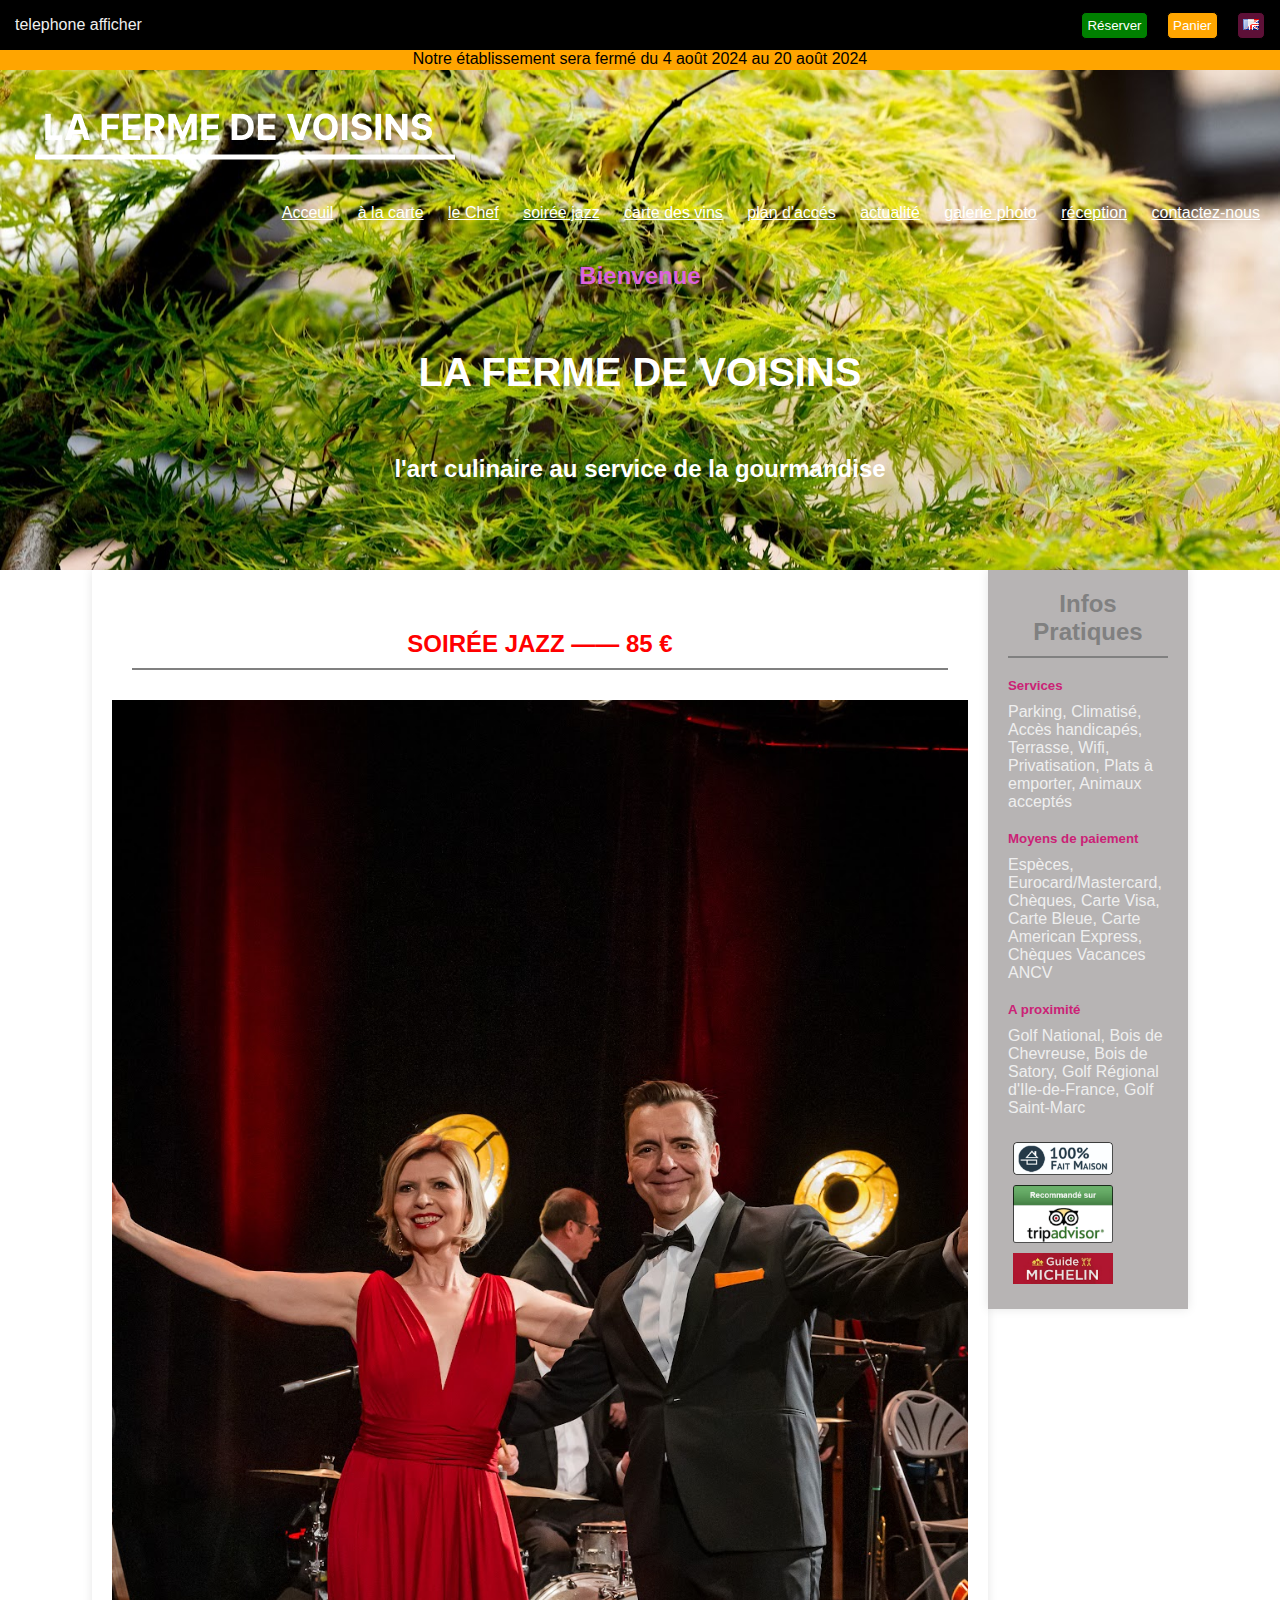
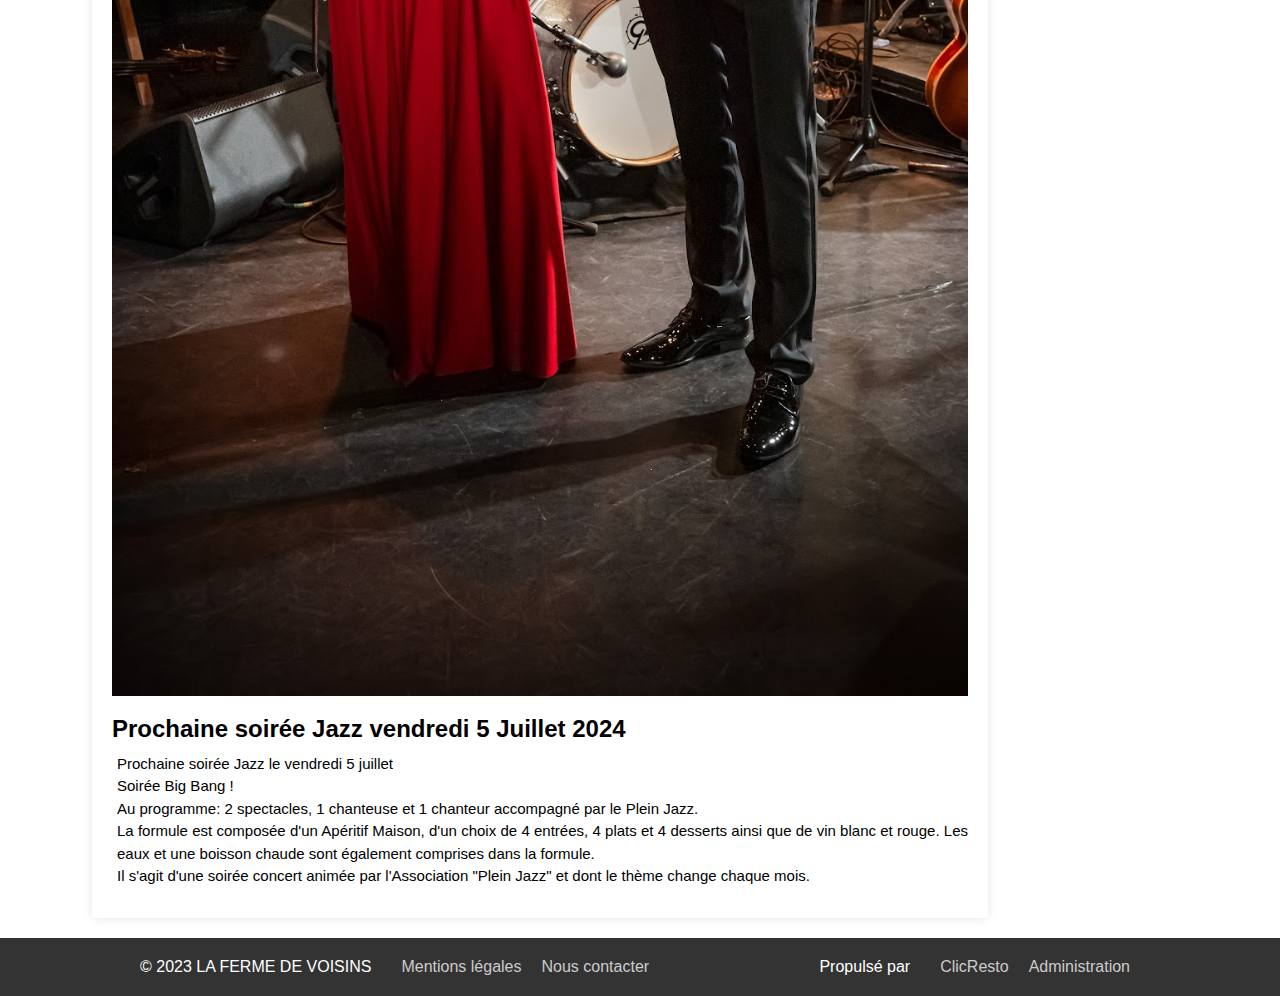
<file: jazz.html>
<!DOCTYPE html>
<html lang="en">

<head>
    <meta charset="UTF-8">
    <meta name="viewport" content="width=device-width, initial-scale=1.0">
    <link rel="apple-touch-icon" sizes="180x180" href="./apple-touch-icon.png">
    <link rel="icon" type="image/png" sizes="32x32" href="./favicon-32x32.png">
    <link rel="icon" type="image/png" sizes="16x16" href="./favicon-16x16.png">
    <link rel="manifest" href="./site.webmanifest">
    <link rel="mask-icon" href="./safari-pinned-tab.svg" color="#5bbad5">
    <meta name="msapplication-TileColor" content="#da532c">
    <meta name="theme-color" content="#ffffff">
    <title>La Ferme Des Voisins</title>
    <link rel="stylesheet" href="./assets/css/app.css">
</head>

<body>

    <header>

        <div class="container-struct">

            <div class="container-row sb">
                <div>
                    <p class="tel">telephone afficher </p>
                </div>
                <div>
                    <nav class="barre">
                        <ul>
                            <li> <button class="reserver">Réserver</button></li>
                            <li><button class="panier">Panier</button></li>
                            <li class="languages">
                                <button class="lang">
                                    <img src="./assets/img/language.png" alt="Langues" class="btn-img">
                                </button>

                            </li>
                        </ul>
                    </nav>

                </div>

            </div>
        </div>
        <p class="bord">Notre établissement sera fermé du 4 août 2024 au 20 août 2024</p>
    </header>
    <main>
        <div class="container">
            <div class="container-bo">
                <div class="logo">
                    <a href="./index.html"><img src="./assets/img/logo.png" alt="logo de la ferme des voisins"></a>
                </div>
                <nav class="menu">
                    <ul>
                        <li><a href="./index.html">Acceuil</a></li>
                        <li><a href="./carte.html">à la carte</a></li>
                        <li><a href="./chef.html">le Chef</a></li>
                        <li><a href="./jazz.html">soirée jazz</a></li>
                        <li><a href="./boisson.html">carte des vins</a></li>
                        <li><a href="#contact">plan d'accés</a></li>
                        <li><a href="">actualité</a></li>
                        <li><a href="">galerie photo</a></li>
                        <li><a href="">réception</a></li>
                        <li><a href="">contactez-nous</a></li>
                    </ul>
                </nav>

            </div>
            <p class="wel">Bienvenue</p>

            <section class="welcome">
                <h1>LA FERME DE VOISINS</h1>
                <P class="r">l'art culinaire au service de la gourmandise</P>
            </section>
        </div>

        <div class="burger">
            <button class="burger-btn" id="burger-btn">☰</button>
            <nav class="mobile-menu" id="mobile-menu">
                <ul class="mobile-menu-content">
                    <li><a href="./index.html">Accueil</a></li>
                    <li><a href="./carte.html">à la carte</a></li>
                    <li><a href="./chef.html">le Chef</a></li>
                    <li><a href="./jazz.html">soirée jazz</a></li>
                    <li><a href="./boisson.html">carte des vins</a></li>
                    <li><a href="#contact">plan d'accés</a></li>
                    <li><a href="#">actualité</a></li>
                    <li><a href="#">galerie photo</a></li>
                    <li><a href="#">réception</a></li>
                    <li><a href="#">contactez-nous</a></li>
                </ul>
            </nav>
        </div>
        <div class="container-struct">
            <div class="menu-container">

                <section class="menu-section">
                    <h1 class="ab">Soirée Jazz —— 85 €</h1>
                    <img src="./assets/img/53.png" alt="photos d'une soirée" class="vi">
                    <h2 class="jazz">Prochaine soirée Jazz vendredi 5 Juillet 2024</h2>
                    <p class="aff">
                        Prochaine soirée Jazz le vendredi 5 juillet<br>
                        Soirée Big Bang ! <br>
                        Au programme: 2 spectacles, 1 chanteuse et 1 chanteur accompagné par le Plein Jazz.<br>
                        La formule est composée d'un Apéritif Maison, d'un choix de 4 entrées, 4 plats et 4 desserts
                        ainsi que de vin blanc et rouge. Les eaux et une boisson chaude sont également comprises dans la
                        formule.<br>
                        Il s'agit d'une soirée concert animée par l'Association "Plein Jazz" et dont le thème change
                        chaque mois.
                    </p>
                </section>
                <section class="infos-pratiques">
                    <h2 class="av">Infos Pratiques</h2>
                    <div class="services">
                        <h5 class="se">Services</h5>
                        <p>Parking, Climatisé, Accès handicapés, Terrasse, Wifi, Privatisation, Plats à emporter,
                            Animaux
                            acceptés</p>
                    </div>
                    <div class="moyens-paiement">
                        <h5 class="se">Moyens de paiement</h5>
                        <p>Espèces, Eurocard/Mastercard, Chèques, Carte Visa, Carte Bleue, Carte American Express,
                            Chèques
                            Vacances ANCV</p>
                    </div>
                    <div class="a-proximite">
                        <h5 class="se">A proximité</h5>
                        <p>Golf National, Bois de Chevreuse, Bois de Satory, Golf Régional d'Ile-de-France, Golf
                            Saint-Marc
                        </p>
                    </div>
                    <div class="recommandations">
                        <img src="./assets/img/44.png" alt="100% Fait Maison">
                        <img src="./assets/img/45.png" alt="Recommandé par Tripadvisor">
                        <img src="./assets/img/47.png" alt="Guide Michelin">
                    </div>
                </section>
            </div>
        </div>


    </main>

    <footer class="footer">
        <div class="footer-container">
            <div class="footer-left">
                <p>&copy; 2023 LA FERME DE VOISINS</p>
                <nav>
                    <ul>
                        <li><a href="#">Mentions légales</a></li>
                        <li><a href="#">Nous contacter</a></li>
                    </ul>
                </nav>
            </div>
            <div class="footer-right">
                <p>Propulsé par</p>
                <nav>
                    <ul>
                        <li><a href="#">ClicResto</a></li>
                        <li><a href="#">Administration</a></li>
                    </ul>
                </nav>
            </div>
        </div>


    </footer>


    <script src="./assets/js/app.js"></script>
</body>

</html>
</file>
<file: assets/css/app.css>
@import url("./components/global.css");
@import url("./components/acceuilheader.css");
@import url("./components/acceuilmain.css");
@import url("./components/acceuilfooter.css");
@import url("./components/cartemain.css");
@import url("./components/chefmain.css");
@import url("./components/jazz.css");

.burger-btn {
    background: none;
    border: none;
    font-size: 24px;
    cursor: pointer;
    display: none; /* Initially hidden */
}
.burger{
    position: relative;
    width: 100%;
    margin-left: 680px;

}
.mobile-menu {
    display: none;
    position: absolute;
    top: 30px;
    right: 0;
    background: white;
    width: 100%;
    box-shadow: 0 4px 8px rgba(0, 0, 0, 0.1);
    border-radius: 4px;
    z-index: 1000;
}

.mobile-menu ul {
    list-style: none;
    padding: 0;
    margin: 0;
}

.mobile-menu li {
    border-bottom: 1px solid #ddd;
}

.mobile-menu li a {
    display: block;
    padding: 10px;
    text-decoration: none;
    color: #333;
}

@media (max-width: 768px) {
    .burger-btn {
        display: block; /* Show burger button on small screens */
    }
    .barre {
        display: none; /* Hide original menu on small screens */
    }
    .container-bo {
        flex-direction: column;
        align-items: center;
    }
    .menu {
        display: none;
       
    }
   
    .wel {
        text-align: center;
        margin: 10px 0;
    }
    .welcome {
        text-align: center;
        padding: 10px;
    }
    .restaurant .content, .cuisine .content {
        flex-direction: column;
        text-align: center;
    }
    .restaurant .image, .cuisine .image {
        margin: 20px 0;
    }
    .gallery {
        flex-direction: column;
        align-items: center;
    }
    .gallery-item {
        margin: 10px 0;
    }
}
</file>
